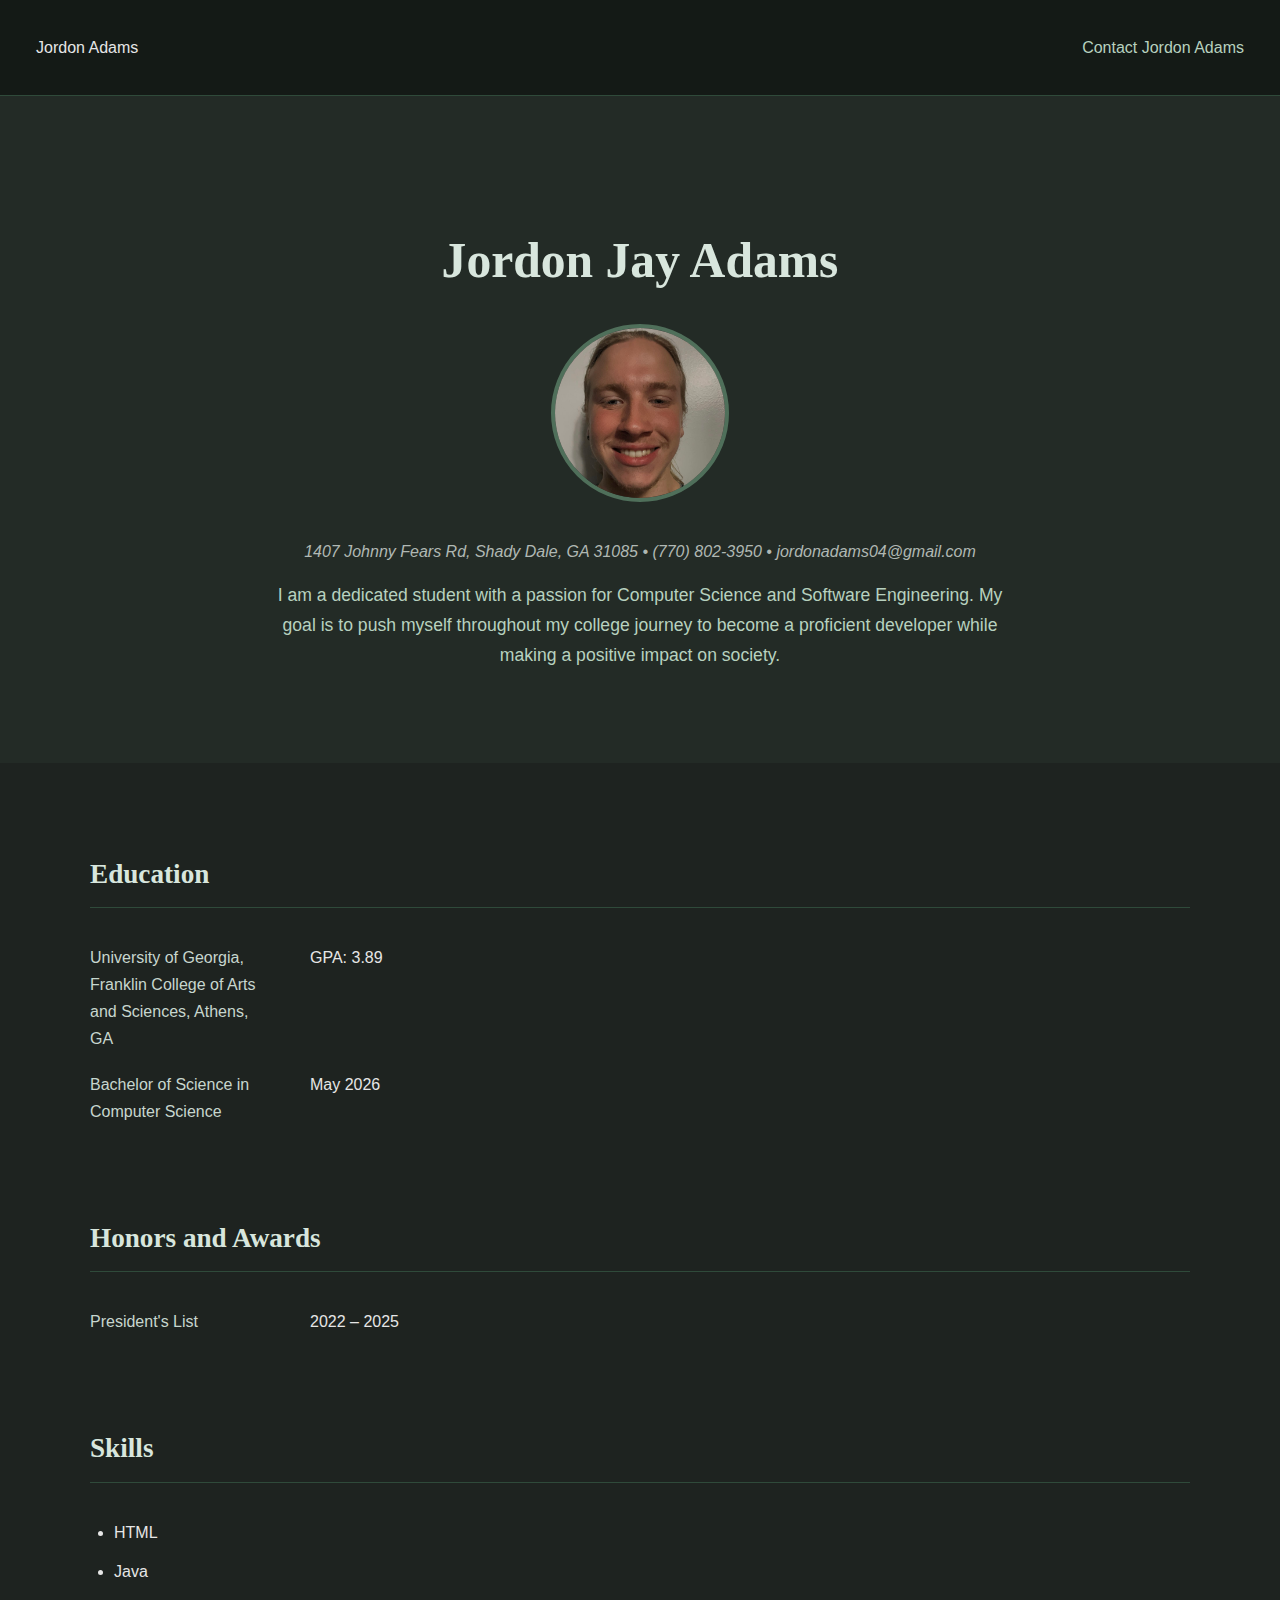
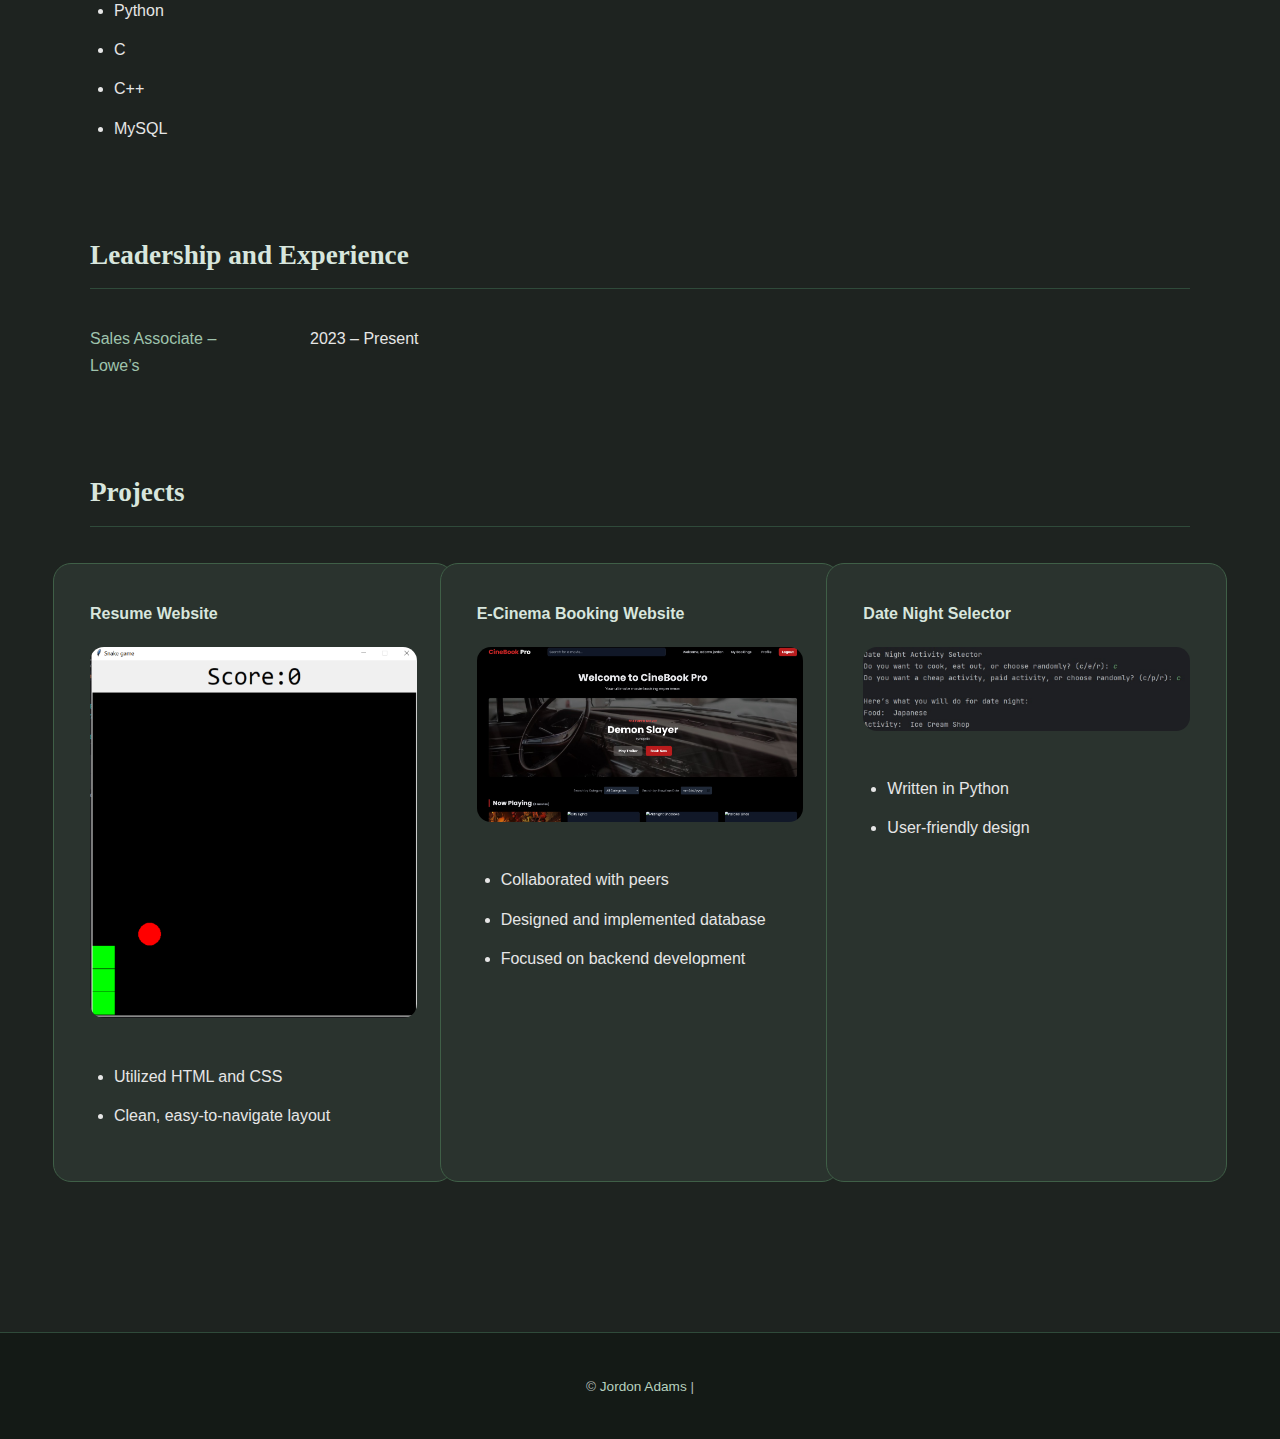
<file: index.html>
<!DOCTYPE html>
<html lang="en">
<head>
    <meta charset="UTF-8">
    <title>Jordon Adams</title>

    <link rel="stylesheet" href="css/style.css">
</head>
<body>

    <nav>
        <p>Jordon Adams</p>
        <p>
            <a href="contact.html">Contact Jordon Adams</a>
        </p>
    </nav>

    <header>
        <h1>Jordon Jay Adams</h1>
        
        <img src="images/ds_headshot.jpg" alt="Jordon Adams Headshot">
        
        <p class="address">
            1407 Johnny Fears Rd, Shady Dale, GA 31085 &bull; (770) 802-3950 &bull; jordonadams04@gmail.com
        </p>

        <p class="tagline">
            I am a dedicated student with a passion for Computer Science and Software Engineering.
            My goal is to push myself throughout my college journey to become a proficient developer
            while making a positive impact on society.
        </p>
    </header>

    <main>

        <section>
            <h3>Education</h3>
            <dl>
                <dt>University of Georgia, Franklin College of Arts and Sciences, Athens, GA</dt>
                <dd>GPA: 3.89</dd>

                <dt>Bachelor of Science in Computer Science</dt>
                <dd>May 2026</dd>
            </dl>
        </section>

        <section>
            <h3>Honors and Awards</h3> 
            <dl>
                <dt>President's List</dt>
                <dd>2022 – 2025</dd>
            </dl>
        </section>

        <section>
            <h3>Skills</h3>
            <ul>
                <li>HTML</li>
                <li>Java</li>
                <li>Python</li>
                <li>C</li>
                <li>C++</li>
                <li>MySQL</li>
            </ul>
        </section>

        <section>
            <h3>Leadership and Experience</h3>
            <dl>
                <dt>
                    <a href="https://www.lowes.com" target="_blank">Sales Associate – Lowe’s</a>
                </dt>
                <dd>2023 – Present</dd>
            </dl>
        </section>

        <section>
            <h3>Projects</h3>

            <div class="three-col">

                <div class="card">
                    <h4>Resume Website</h4>
                    <img src="images/proj1_img1.jpg" alt="Resume Website Screenshot">
                    <ul>
                        <li>Utilized HTML and CSS</li>
                        <li>Clean, easy-to-navigate layout</li>
                    </ul>
                </div>

                <div class="card">
                    <h4>E-Cinema Booking Website</h4>
                    <img src="images/proj1_img2.jpg" alt="E-Cinema Booking Website Screenshot">
                    <ul>
                        <li>Collaborated with peers</li>
                        <li>Designed and implemented database</li>
                        <li>Focused on backend development</li>
                    </ul>
                </div>

                <div class="card">
                    <h4>Date Night Selector</h4>
                    <img src="images/proj1_img3.jpg" alt="Date Night Selector Screenshot">
                    <ul>
                        <li>Written in Python</li>
                        <li>User-friendly design</li>
                    </ul>
                </div>

            </div>
        </section>

    </main>

    <footer>
        <p>
            &copy; 
            <a href="contact.html">Jordon Adams</a> |
            <a href="https://www.linkedin.com/in/jordon-adams-07b4ab297" target="_blank">
                <i class="fa-brands fa-linkedin"></i>
            </a>
        </p>
    </footer>

</body>
</html>
</file>
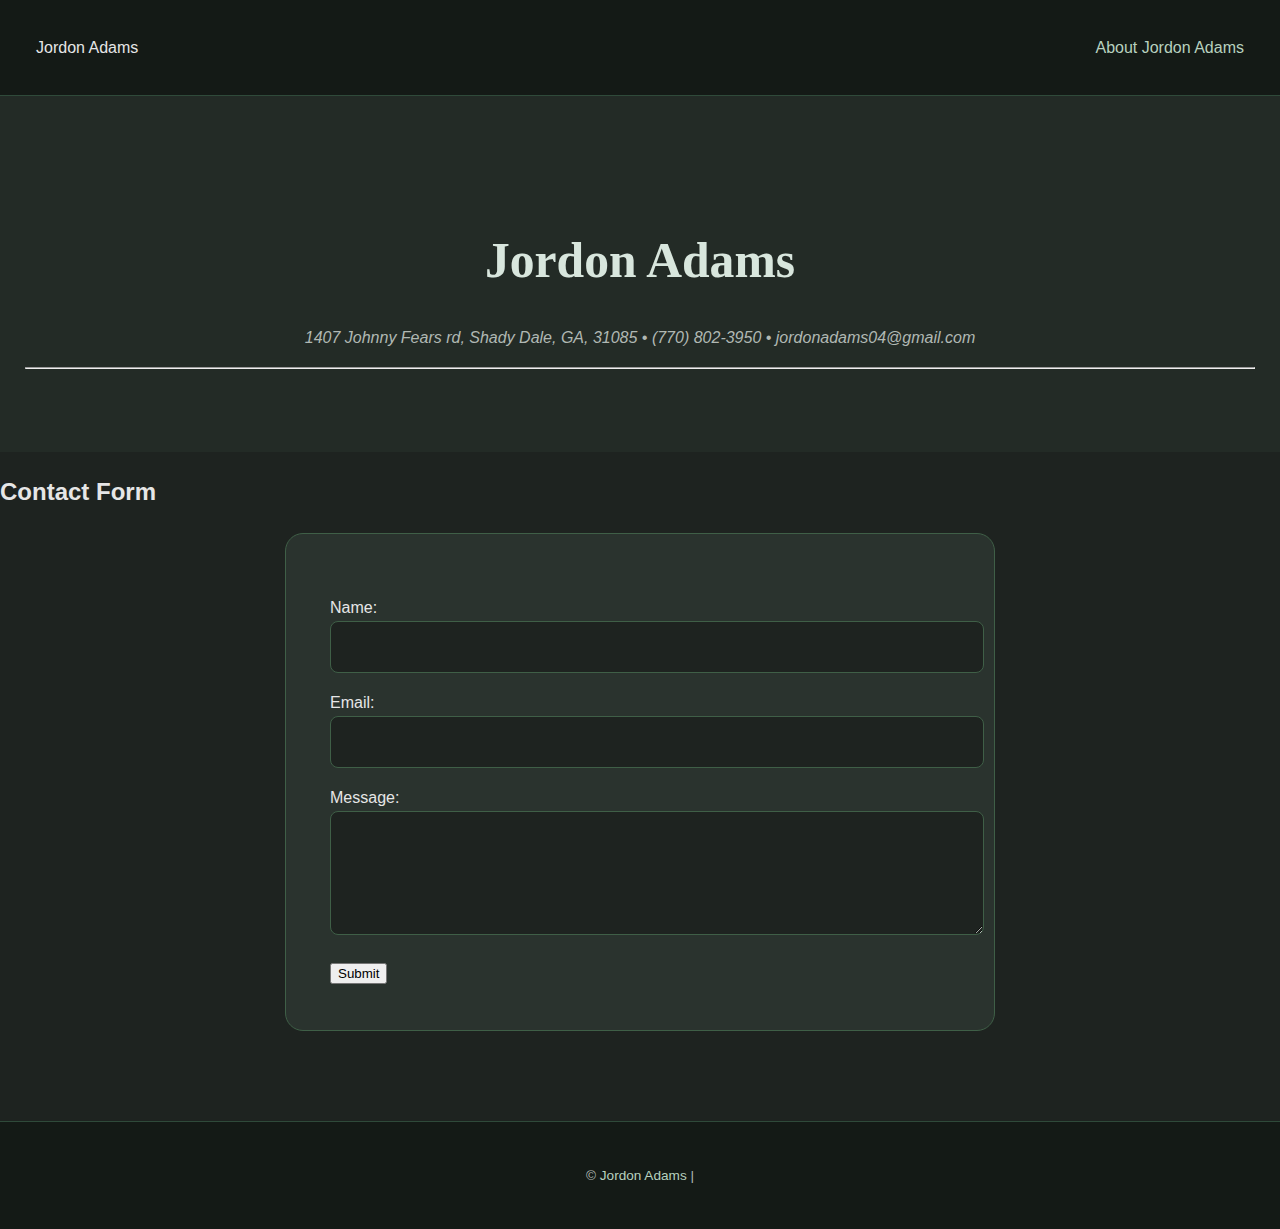
<file: contact.html>
<!DOCTYPE html>
<html lang="en">
<head>
    <meta charset="UTF-8">
    <title>Jordon Adams</title>

    <link rel="stylesheet"
        href="css/style.css">
</head>
<body>
    <nav>
        <p>Jordon Adams</p>
        <p>
            <a href="index.html">About Jordon Adams</a>
        </p>
    </nav>

    <header>
        <h1>Jordon Adams</h1>

        <p class="address">
           1407 Johnny Fears rd, Shady Dale, GA, 31085 &bull; (770) 802-3950 &bull; jordonadams04@gmail.com 
        </p>

        <hr>
    </header>

    <section>
        <h2>Contact Form</h2>

        <div class="one-col">
            <form method="POST"
                action="https://formsubmit.co/your_unique_form_id">
                <p>
                    <label>
                        Name:<br>
                        <input type="text" name="name" required>
                    </label>
                </p>

                <p>
                    <label>
                        Email:<br>
                        <input type="email" name="email" required>
                    </label>
                </p>

                <p>
                    <label>
                        Message:<br>
                        <textarea name="message" rows="5"></textarea>
                    </label>
                </p>

                <button type="submit">Submit</button>
            </form>
        </div>
    </section>
    
    <footer>
        <p>
            &copy;
            <a href="index.html">Jordon Adams</a>
            |
            <a href="https://www.linkedin.com/in/jordon-adams-07b4ab297" target="_blank">
                <i class="fa-brands fa-linkedin"></i>            
            </a>
        </p>
    </footer>
</body>
</html>
</file>
<file: css/style.css>
/************** Base Styles **************/
body {
  margin: 0;
  font-family: 'Roboto', sans-serif;
  background-color: #1e2320;
  color: #e6e6e6;
  line-height: 1.7;
}

/************** Navigation **************/
nav {
  background-color: #141a16;
  color: #e6e6e6;
  display: flex;
  justify-content: space-between;
  align-items: center;
  padding: 18px 36px;
  border-bottom: 1px solid #2f4a3a;
}

nav a {
  color: #b7d1bf;
  text-decoration: none;
  font-weight: 500;
}

nav a:hover {
  color: #d8e6dd;
}

/************** Header / Splash **************/
header {
  text-align: center;
  padding: 90px 25px 75px;
  background-color: #232b26;
}

header h1 {
  font-family: 'Lobster', cursive;
  font-size: 3.1rem;
  color: #d8e6dd;
  margin-bottom: 20px;
}

header img {
  width: 170px;
  height: 170px;
  border-radius: 50%;
  border: 4px solid #4f6f5a;
  margin-bottom: 20px;
}

.address {
  font-style: italic;
  color: #b0b8b3;
  margin-top: 8px;
}

.tagline {
  font-weight: 400;
  font-size: 1.1rem;
  color: #b7d1bf;
  margin-top: 16px;
  max-width: 760px;
  margin-left: auto;
  margin-right: auto;
}

/************** Main Content **************/
main {
  max-width: 1100px;
  margin: 0 auto;
  padding: 60px 50px;
}

section {
  margin-bottom: 90px;
}

/************** Section Headings **************/
section h3 {
  font-family: 'Roboto Slab', serif;
  color: #d8e6dd;
  font-size: 1.7rem;
  margin-bottom: 36px;
  border-bottom: 1px solid #2f4a3a;
  padding-bottom: 10px;
}

/************** Definition Lists **************/
section dl {
  display: grid;
  grid-template-columns: 180px 1fr;
  row-gap: 18px;
  column-gap: 40px;
}

section dt {
  font-weight: 500;
  color: #c7d6ce;
}

section dd {
  margin: 0;
  color: #e6e6e6;
}

/************** Lists & Links **************/
section ul {
  padding-left: 24px;
}

section li {
  margin-bottom: 12px;
}

section a {
  color: #9fc3ad;
  text-decoration: none;
  font-weight: 500;
}

section a:hover {
  color: #d8e6dd;
}

/************** Projects Section **************/
.three-col {
  display: grid;
  grid-template-columns: repeat(auto-fit, minmax(300px, 1fr));
  gap: 60px;
  justify-items: center;
}

.card {
  background-color: #2a332e;
  padding: 36px;
  border-radius: 18px;
  border: 1px solid #3f5f47;
  width: 100%;
  max-width: 380px;
}

.card h4 {
  margin-top: 0;
  margin-bottom: 20px;
  color: #d8e6dd;
}

.card img {
  width: 100%;
  border-radius: 14px;
  margin-bottom: 20px;
}

/************** Contact Page **************/
.one-col {
  display: flex;
  flex-direction: column;
  max-width: 620px;
  margin: 0 auto;
  gap: 26px;
  padding: 44px;
  background-color: #2a332e;
  border-radius: 18px;
  border: 1px solid #3f5f47;
}

input,
textarea {
  width: 100%;
  padding: 16px;
  font-size: 1rem;
  border-radius: 8px;
  border: 1px solid #3f5f47;
  font-family: inherit;
  background-color: #1e2320;
  color: #e6e6e6;
}

input:focus,
textarea:focus {
  outline: none;
  border-color: #9fc3ad;
}

/************** Footer **************/
footer {
  background-color: #141a16;
  color: #b0b8b3;
  display: flex;
  justify-content: center;
  align-items: center;
  padding: 28px 0;
  font-size: 0.85rem;
  border-top: 1px solid #2f4a3a;
}

footer a {
  color: #b7d1bf;
  text-decoration: none;
}

footer a:hover {
  color: #d8e6dd;
}

/************** Responsive Design **************/
@media (max-width: 680px) {
  nav {
    flex-direction: column;
    gap: 14px;
    text-align: center;
  }

  header h1 {
    font-size: 2.6rem;
  }

  main {
    padding: 45px 28px;
  }

  section dl {
    grid-template-columns: 1fr;
  }
}
</file>
